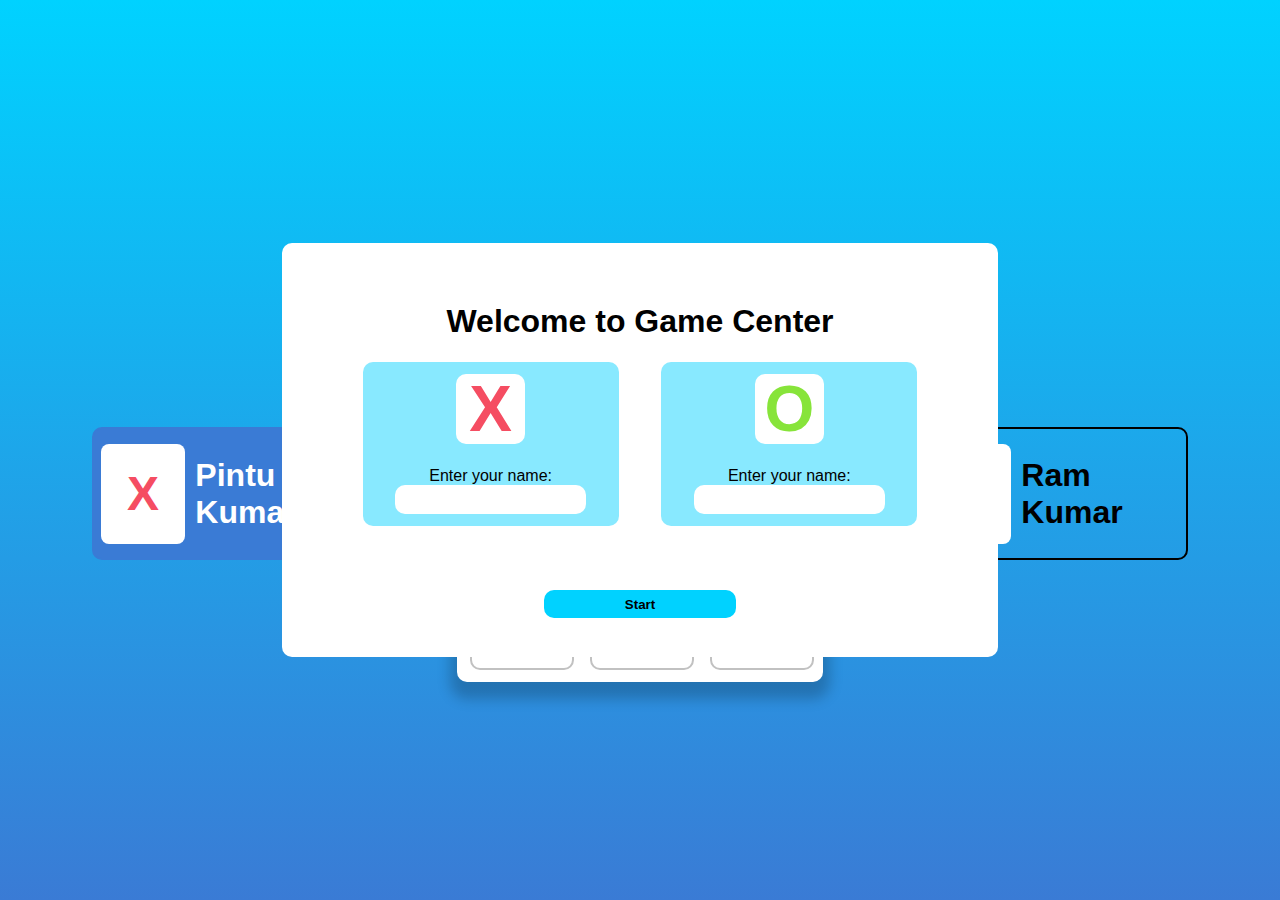
<file: Tic-Tac-Toe/index.html>
<!DOCTYPE html>
<html lang="en">
<head>
    <meta charset="UTF-8">
    <meta name="viewport" content="width=device-width, initial-scale=1.0">
    <link rel="stylesheet" href="index.css">
    <title>Tic Tac Toe</title>
</head>
<body>

    <div id="Notification_con">
        <div id="notification">
            <div id="Notification_Emoji"></div>
            <h2 id="Notification_Message"></h2>
            <button id="not_okay">Okay</button>
        </div>
    </div>

    <div id="game_starter">
        <h1 id="Heading_start">Welcome to Game Center</h1>
        <div class="starter_parts">
            <div id="Player_1_con" class="player_con">
                <div class="symbol_con"><h1>X</h1></div>
                <div class="input_con"><label for="player_1">Enter your name:</label><input id="player_1" type="text" required autocomplete="name" ></div>
            </div>
            <div id="Player_2_con" class="player_con">
                <div class="symbol_con"><h1>O</h1></div>
                <div class="input_con"><label for="player_2">Enter your name:</label><input id="player_2" type="text" required autocomplete="name" ></div>
            </div>
        </div>
        <button id="game_starter_btn">Start</button>
    </div>

    <section id="game_body">
        <div id="heading_timer">
            <h1>TIC-TAC-TOE</h1>
        </div>
        <div id="game_con">
            <div id="G_Player_1_con" class="G_Player_con active">
                <div class="G_S_CON"><h1>X</h1></div>
                <h1 class="G_Name_Con">Pintu Kumar</h1>
            </div>
            <div class="container">
                <div id="board" class="board"></div>
            </div>
            <div id="G_Player_2_con" class="G_Player_con">
                <div class="G_S_CON"><h1>O</h1></div>
                <h1 class="G_Name_Con">Ram Kumar</h1>
            </div>
        </div>
    </section>
    <script src="index.js"></script>
</body>
</html>
</file>
<file: Tic-Tac-Toe/index.css>
body {
    font-family: 'Arial', sans-serif;
    display: flex;
    position: relative;
    align-items: center;
    justify-content: center;
    height: 100vh;
    margin: 0;
    background-image: linear-gradient(#00D2FF, #3A7BD5);
}

#game_starter {
    width: 50vw;
    height: max-content;
    background-color: white;
    border-radius: 10px;
    display: flex;
    flex-direction: column;
    padding: 3%;
    position: fixed;
}

#Heading_start {
    text-align: center;
}

.starter_parts {
    display: flex;
    width: 100%;
    height: max-content;
    align-items: center;
    justify-content: space-evenly;
}

.player_con {
    width: 36%;
    padding: 2%;
    background-color: #00d0ff77;
    border-radius: 10px;
    display: flex;
    flex-direction: column;
    align-items: center;
    justify-content: center;
}

.symbol_con {
    font-size: 2rem;
    width: 30%;
    aspect-ratio: 1;
    background-color: white;
    display:flex;
    align-items: center;
    justify-content: center;
    border-radius: 10px;
    margin-bottom: 10%;
    overflow: hidden;
}

#Player_1_con h1 {
    color: #F54D62;
}

#Player_2_con h1 {
    color: #87E43A;
}

.input_con {
    display: flex;
    flex-direction: column;
    align-items: center;
    justify-content: center;
}

.input_con input {
    padding: 4%;
    border-radius: 10px;
    border: none;
    outline: none;
    text-align: center;
}

#game_starter_btn {
    width: 30%;
    margin: auto;
    padding: 1%;
    border-radius: 10px;
    color: black;
    margin-top: 10%;
    border: none;
    outline: none;
    font-weight: 600;
    background-color: #00D2FF;
    transition: 0.3s ease;
}

#game_starter_btn:hover {
    background-color: #3A7BD5;
    color: white;
}

#game_body{
    width: 100%;
    height: 100%;
    display: flex;
    flex-direction: column;
    align-items: center;
    justify-content: center;
}

#heading_timer {
    text-align: center;
}

#heading_timer h1 {
    color: white;
    font-size: 3rem;
    margin-bottom: 0;
}

#game_con {
    width: 100%;
    height: max-content;
    display: flex;
    align-items: center;
    justify-content: space-evenly;
}

.G_Player_con {
    height: max-content;
    aspect-ratio: 4;
    padding: 0.5%;
    border-radius: 10px;
    border: 2px black solid;
    display: flex;
    align-items: center;
    justify-content: start;
    cursor: pointer;
    width: 20%;
}

.active {
    border-color: #3A7BD5;
    background-color: #3A7BD5;
    color: white;
}

.G_S_CON {
    height: 100px;
    aspect-ratio: 1;
    border-radius: 8px;
    display: flex;
    margin-right: 10px;
    justify-content: center;
    align-items: center;
    overflow: hidden;
    background-color: white;
}

.G_S_CON h1 {
    font-size: 3rem;
}

#G_Player_1_con .G_S_CON h1 {
    color: #F54D62;
}

#G_Player_2_con .G_S_CON h1 {
    color: #87E43A;
}

#player_1_timer {
    font-size: 1rem;
}

.g_player_t {
    text-align: center;
    margin-left: 10px;
}

.container {
    background-color: white;
    width: max-content;
    height: max-content;
    padding: 1%;
    border-radius: 10px;
    box-shadow: 0px 10px 13px 7px rgba(0, 0, 0, 0.205);
}

.board {
    display: grid;
    grid-template-columns: repeat(3, 100px);
    gap: 20px;
}

.cell {
    width: 100px;
    height: 100px;
    font-size: 3rem;
    display: flex;
    align-items: center;
    justify-content: center;
    background-color: white;
    font-weight: 600;
    cursor: pointer;
    border: 2px solid #C1C1C1;
    border-radius: 10px;
    transition: 0.3s ease;
}

.cell:hover {
    background-color: #00d0ff3d;
}



#Notification_con {
    width: 100vw;
    height: 100vh;
    display: flex;
    align-items: center;
    justify-content: center;
    position: fixed;
    transition: 0.3s ease;
}

#Notification_Emoji {
    font-size: 5rem;
}

#notification {
    width: 70%;
    height: max-content;
    padding: 1%;
    background-color: white;
    display: flex;
    align-items: center;
    justify-content: center;
    flex-direction: column;
    border-radius: 10px;
}

#not_okay {
    width: 30%;
    border: none;
    outline: none;
    padding: 1%;
    border-radius: 10px;
    background-color: #3A7BD5;
    color: white;
    font-size: 1rem;
}

@media screen and (max-width: 1050px) {
    .starter_parts {
        flex-direction: column;
    }

    .player_con {
        margin-bottom: 30px;
        width: 20%;
        font-size: 0.1rem;
    }
}
</file>
